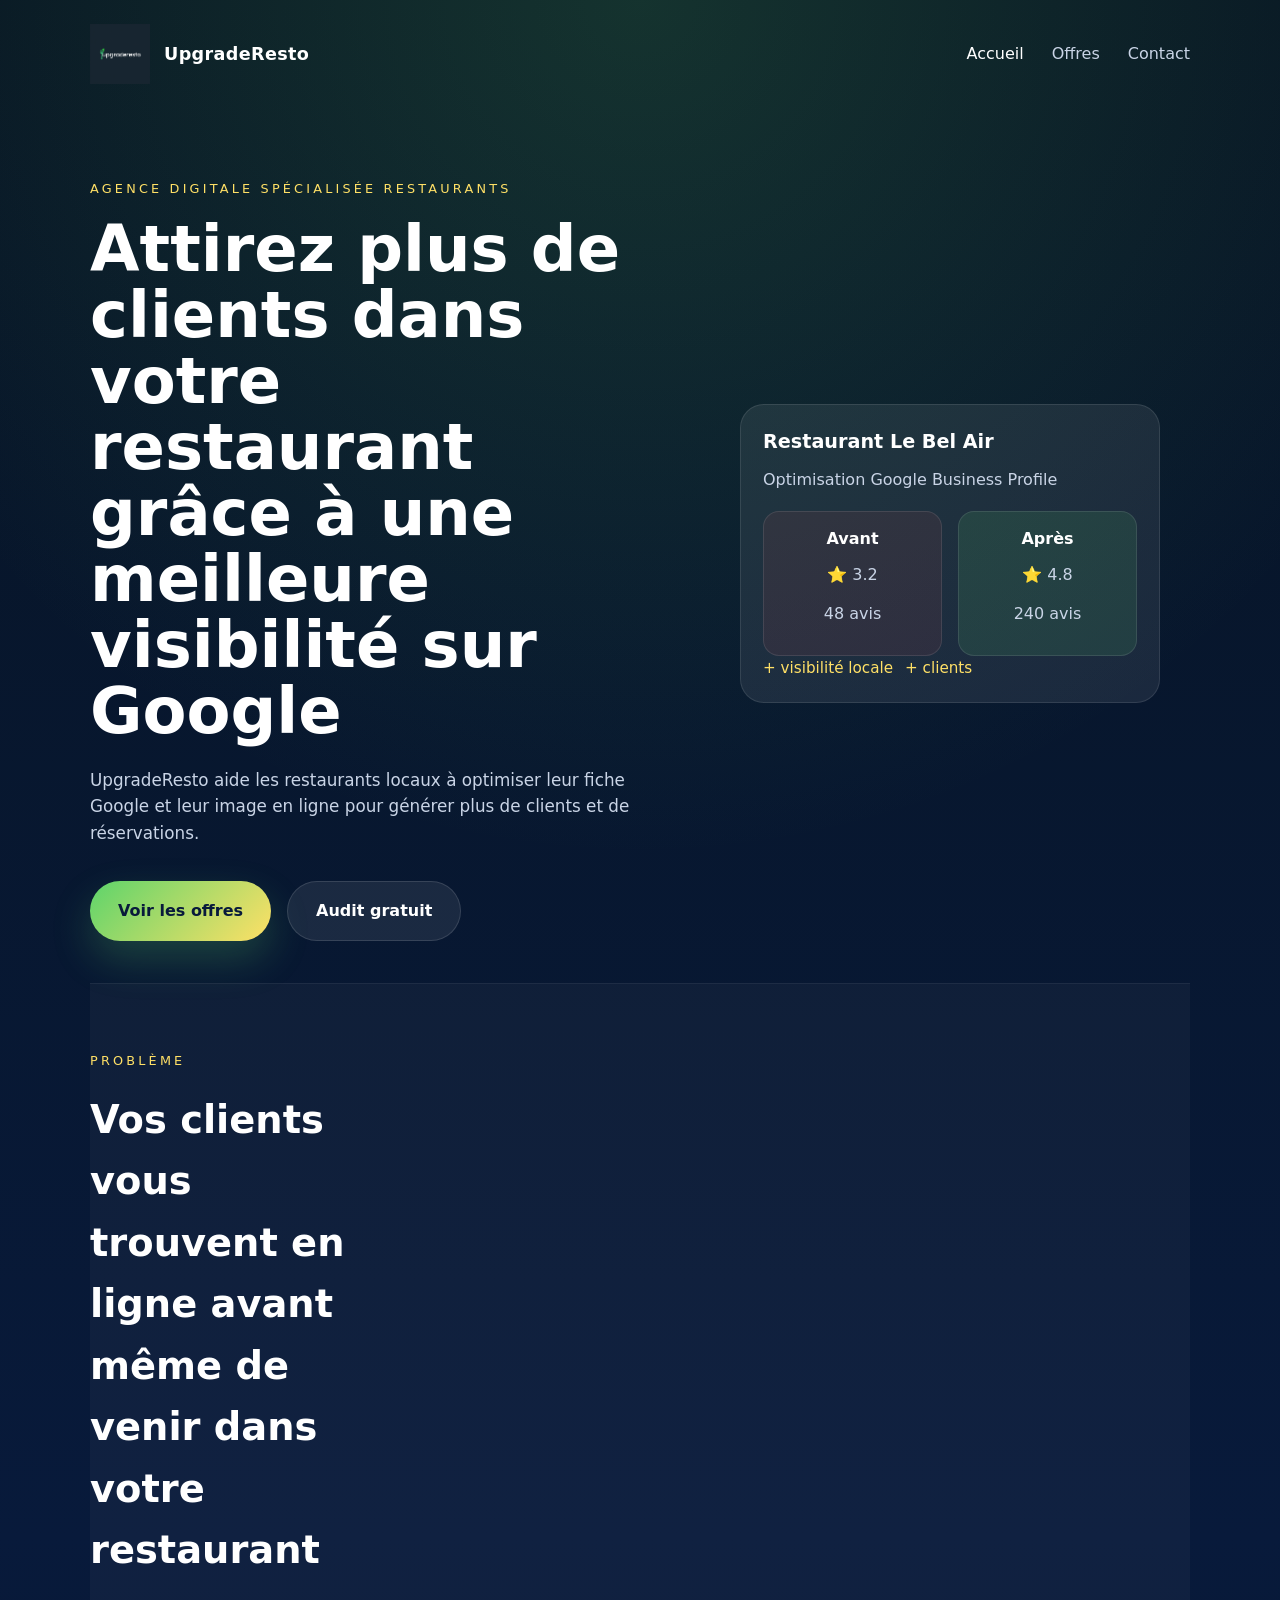
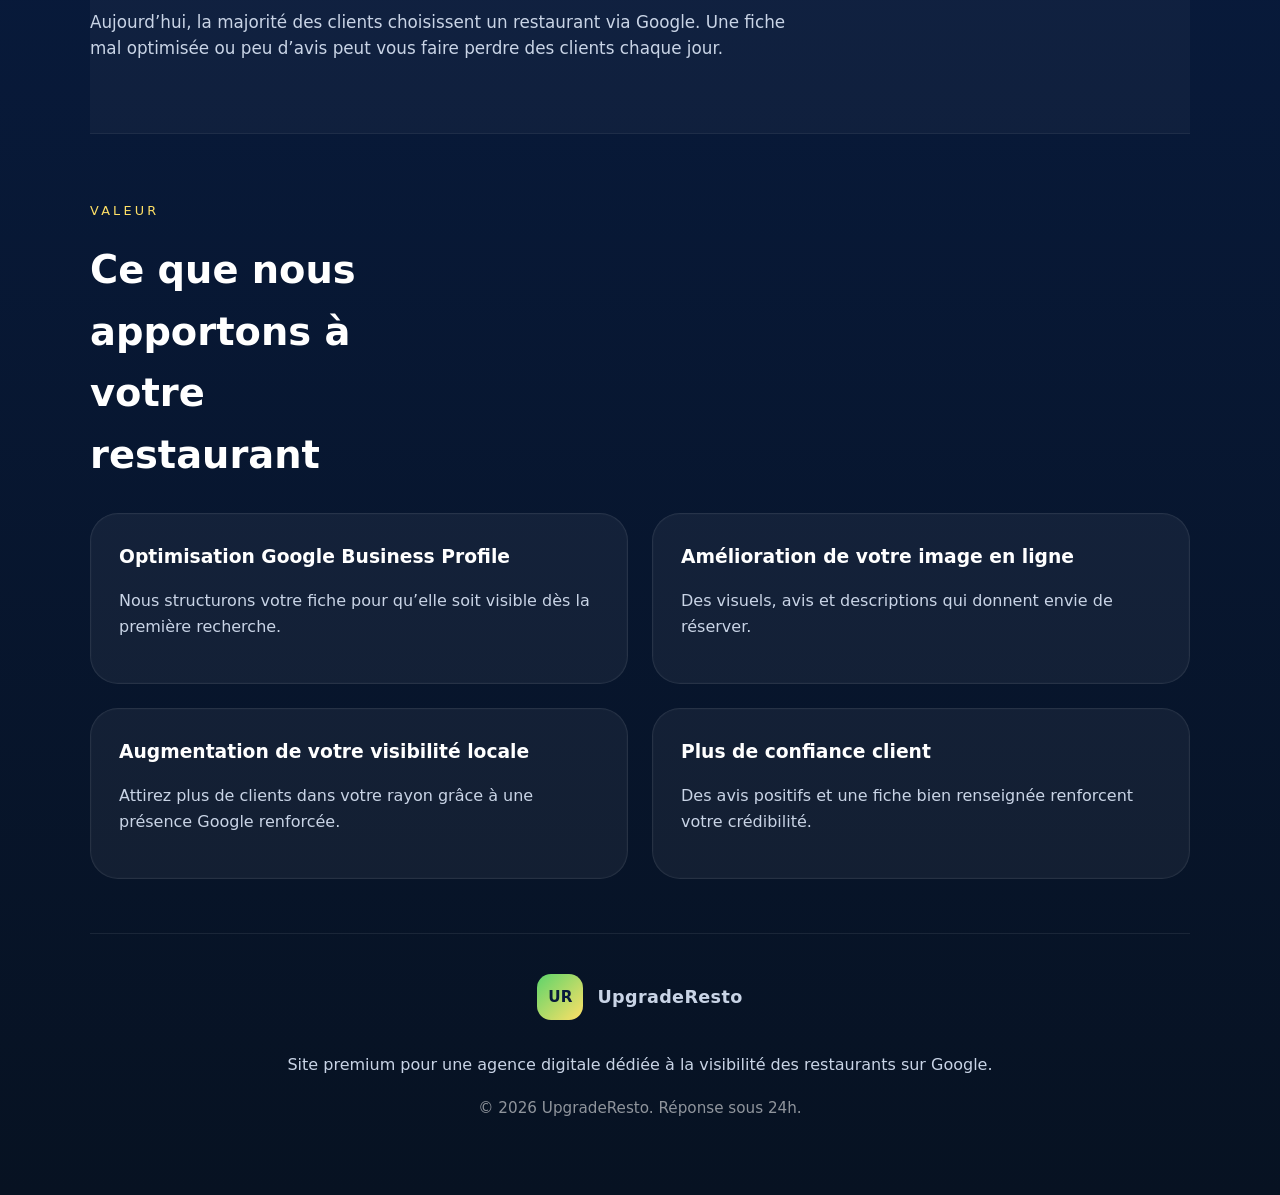
<file: index.html>
<!DOCTYPE html>
<html lang="fr">
  <head>
    <meta charset="UTF-8" />
    <meta name="viewport" content="width=device-width, initial-scale=1.0" />
    <title>UpgradeResto — Optimisation visibilité Google Restaurant</title>
    <meta
      name="description"
      content="UpgradeResto aide les restaurants locaux à optimiser leur fiche Google et leur image en ligne pour générer plus de clients et de réservations."
    />
    <link rel="stylesheet" href="styles.css" />
  </head>

  <body>
    <header class="site-header">
      <a href="index.html" class="logo">
        <img src="images/logo.png" alt="UpgradeResto" />
        <span class="brand-text">UpgradeResto</span>
      </a>

      <nav class="main-nav" aria-label="Navigation principale">
        <a href="index.html" class="nav-link active">Accueil</a>
        <a href="offres.html" class="nav-link">Offres</a>
        <a href="contact.html" class="nav-link">Contact</a>
      </nav>
    </header>

    <main>

      <!-- HERO -->
      <section class="hero">
        <div class="hero-copy">
          <p class="eyebrow">Agence digitale spécialisée restaurants</p>

          <h1>
            Attirez plus de clients dans votre restaurant grâce à une meilleure visibilité sur Google
          </h1>

          <p class="hero-text">
            UpgradeResto aide les restaurants locaux à optimiser leur fiche Google et leur image en ligne pour générer plus de clients et de réservations.
          </p>

          <div class="hero-actions">
            <a href="offres.html" class="btn btn-primary">Voir les offres</a>
            <a href="contact.html" class="btn btn-secondary">Audit gratuit</a>
          </div>
        </div>

        <!-- 🔥 REMPLACEMENT DU CARRÉ VERT -->
        <div class="hero-visual">

          <div class="google-card">

            <h2>Restaurant Le Bel Air</h2>
            <p>Optimisation Google Business Profile</p>

            <div class="before-after">

              <div class="before">
                <h3>Avant</h3>
                <p>⭐ 3.2</p>
                <p>48 avis</p>
              </div>

              <div class="after">
                <h3>Après</h3>
                <p>⭐ 4.8</p>
                <p>240 avis</p>
              </div>

            </div>

            <div class="card-meta">
              <span>+ visibilité locale</span>
              <span>+ clients</span>
            </div>

          </div>

        </div>
      </section>

      <!-- PROBLÈME -->
      <section class="section section-soft">
        <div class="section-header">
          <p class="eyebrow">Problème</p>
          <h2>Vos clients vous trouvent en ligne avant même de venir dans votre restaurant</h2>
        </div>

        <p class="section-copy">
          Aujourd’hui, la majorité des clients choisissent un restaurant via Google. Une fiche mal optimisée ou peu d’avis peut vous faire perdre des clients chaque jour.
        </p>
      </section>

      <!-- VALEUR -->
      <section class="section">
        <div class="section-header">
          <p class="eyebrow">Valeur</p>
          <h2>Ce que nous apportons à votre restaurant</h2>
        </div>

        <div class="grid cards-grid">
          <article class="card">
            <h3>Optimisation Google Business Profile</h3>
            <p>Nous structurons votre fiche pour qu’elle soit visible dès la première recherche.</p>
          </article>

          <article class="card">
            <h3>Amélioration de votre image en ligne</h3>
            <p>Des visuels, avis et descriptions qui donnent envie de réserver.</p>
          </article>

          <article class="card">
            <h3>Augmentation de votre visibilité locale</h3>
            <p>Attirez plus de clients dans votre rayon grâce à une présence Google renforcée.</p>
          </article>

          <article class="card">
            <h3>Plus de confiance client</h3>
            <p>Des avis positifs et une fiche bien renseignée renforcent votre crédibilité.</p>
          </article>
        </div>
      </section>

    </main>

    <footer class="site-footer">
      <div class="footer-brand">
        <span class="brand-mark">UR</span>
        <span class="brand-text">UpgradeResto</span>
      </div>

      <p>
        Site premium pour une agence digitale dédiée à la visibilité des restaurants sur Google.
      </p>

      <p class="footer-note">© 2026 UpgradeResto. Réponse sous 24h.</p>
    </footer>

  </body>
</html>
</file>
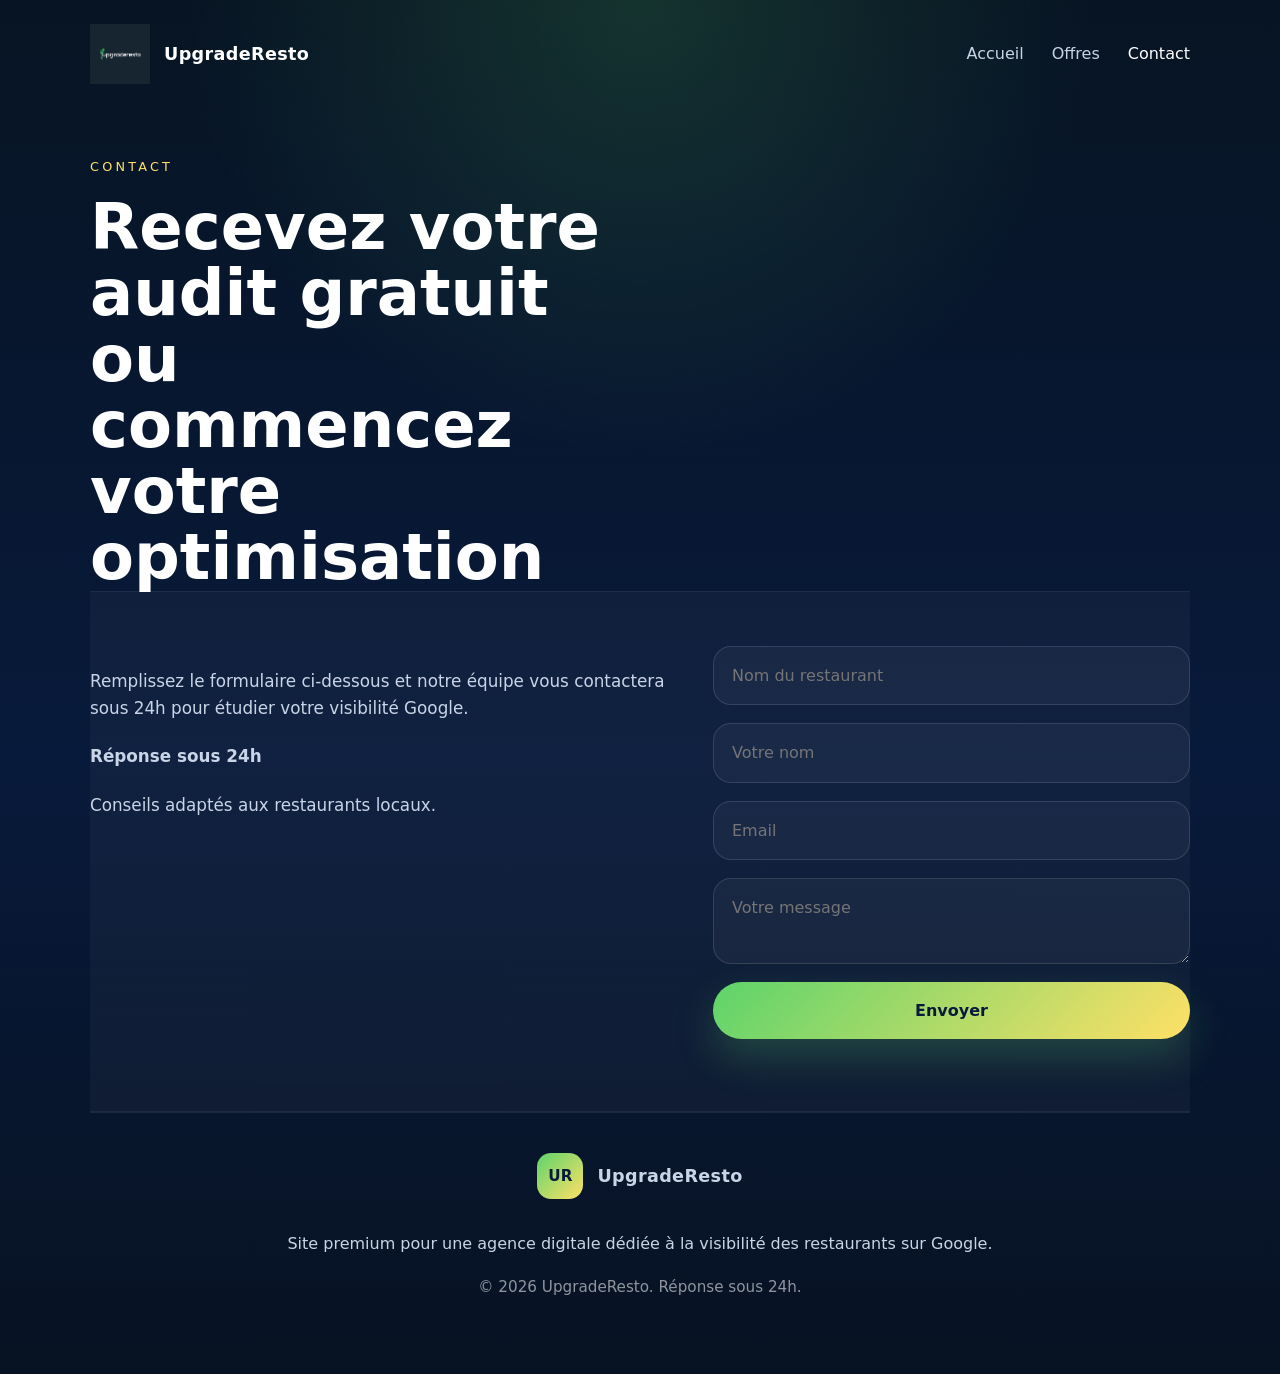
<file: contact.html>
<!DOCTYPE html>
<html lang="fr">
  <head>
    <meta charset="UTF-8" />
    <meta name="viewport" content="width=device-width, initial-scale=1.0" />
    <title>Contact — UpgradeResto</title>
    <meta
      name="description"
      content="Contactez UpgradeResto pour recevoir votre audit gratuit ou démarrer l'optimisation de votre fiche Google."
    />
    <link rel="stylesheet" href="styles.css" />
  </head>

  <body>
    <header class="site-header">
      <a href="index.html" class="logo">
        <img src="images/logo.png" alt="UpgradeResto" />
        <span class="brand-text">UpgradeResto</span>
      </a>

      <nav class="main-nav" aria-label="Navigation principale">
        <a href="index.html" class="nav-link">Accueil</a>
        <a href="offres.html" class="nav-link">Offres</a>
        <a href="contact.html" class="nav-link active">Contact</a>
      </nav>
    </header>

    <main>
      <section class="section hero-small">
        <p class="eyebrow">Contact</p>
        <h1>Recevez votre audit gratuit ou commencez votre optimisation</h1>
      </section>

      <section class="section section-soft contact-section">
        <div class="contact-grid">
          <div>
            <p class="section-copy">
              Remplissez le formulaire ci-dessous et notre équipe vous contactera sous 24h pour étudier votre visibilité Google.
            </p>

            <div class="contact-info">
              <p><strong>Réponse sous 24h</strong></p>
              <p>Conseils adaptés aux restaurants locaux.</p>
            </div>
          </div>

          <!-- FORMULAIRE -->
          <form
            id="contact-form"
            class="contact-form"
            action="https://formspree.io/f/mlgyeljj"
            method="POST"
          >
            <!-- REDIRECTION APRÈS ENVOI -->
            <input
              type="hidden"
              name="_next"
              value="https://yanisprades43-prog.github.io/upgraderesto-site/merci.html"
            />

            <input type="text" name="restaurant" placeholder="Nom du restaurant" required />
            <input type="text" name="nom" placeholder="Votre nom" required />
            <input type="email" name="email" placeholder="Email" required />
            <textarea name="message" placeholder="Votre message" required></textarea>

            <button type="submit" class="btn btn-primary">
              Envoyer
            </button>
          </form>
        </div>
      </section>
    </main>

    <footer class="site-footer">
      <div class="footer-brand">
        <span class="brand-mark">UR</span>
        <span class="brand-text">UpgradeResto</span>
      </div>

      <p>
        Site premium pour une agence digitale dédiée à la visibilité des restaurants sur Google.
      </p>

      <p class="footer-note">
        © 2026 UpgradeResto. Réponse sous 24h.
      </p>
    </footer>
  </body>
</html>
</file>
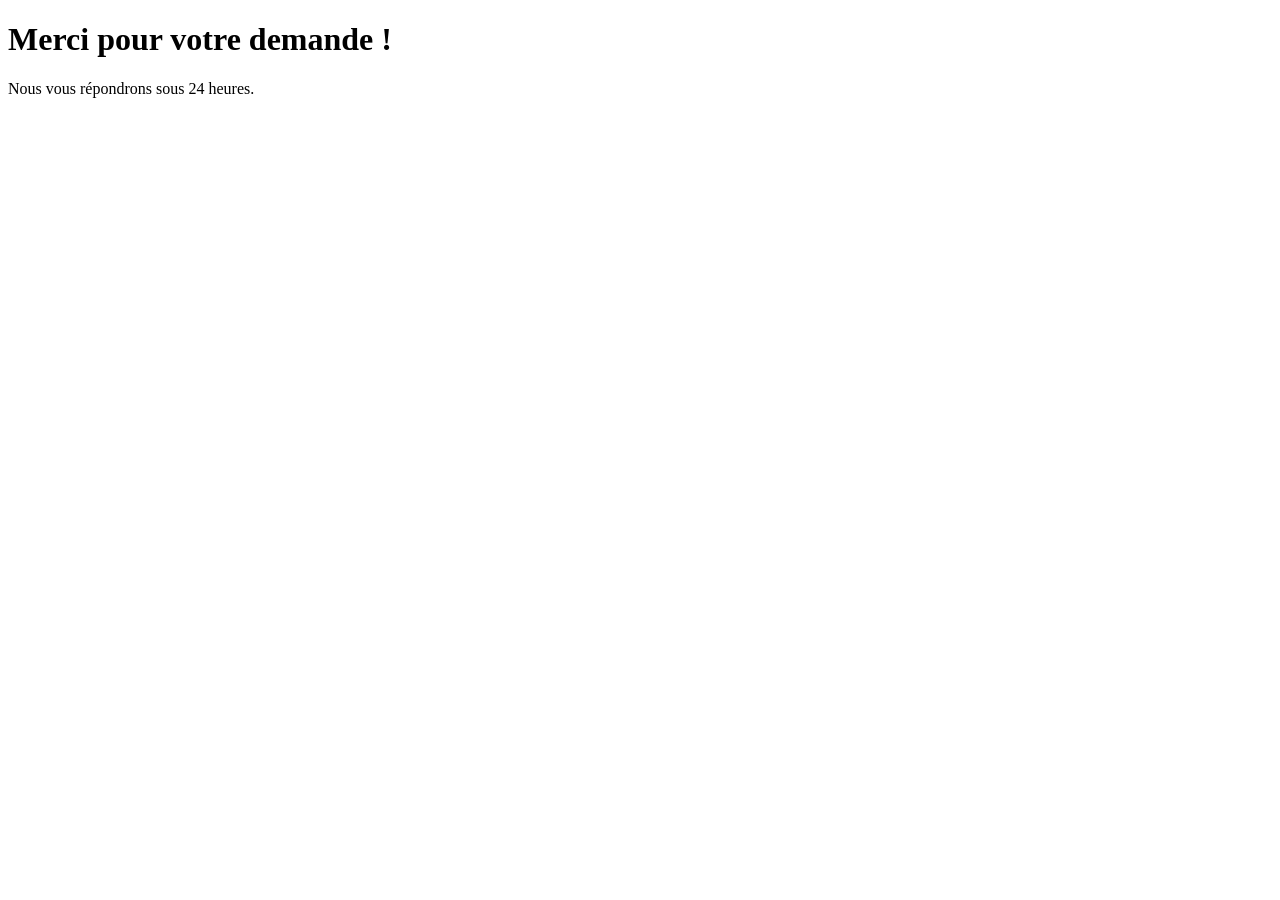
<file: merci.html>
<!DOCTYPE html>
<html lang="fr">
  <head>
    <meta charset="UTF-8" />
    <meta name="viewport" content="width=device-width, initial-scale=1.0" />
    <title>Merci — UpgradeResto</title>
  </head>
  <body>
    <h1>Merci pour votre demande !</h1>
    <p>Nous vous répondrons sous 24 heures.</p>
  </body>
</html>
</file>
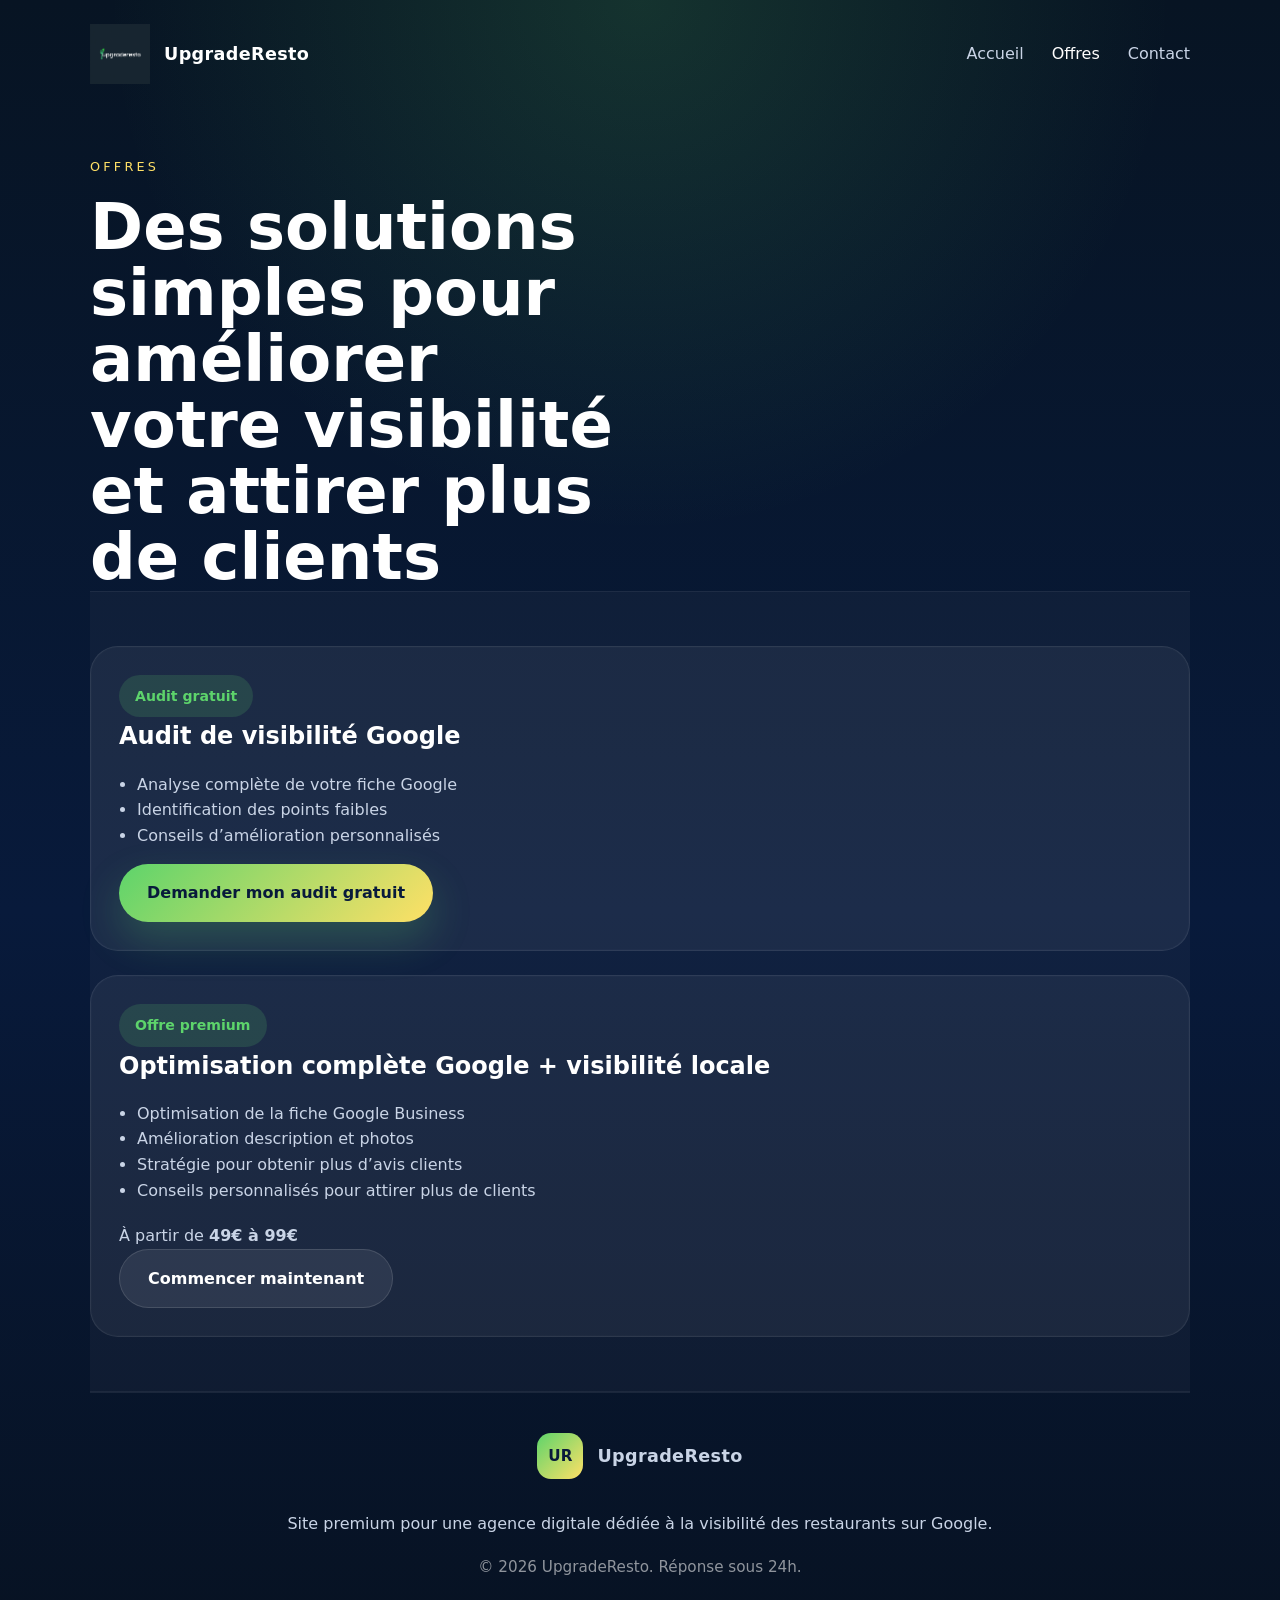
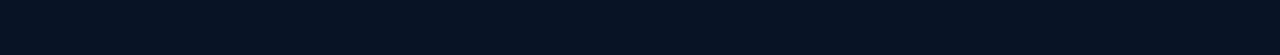
<file: offres.html>
<!DOCTYPE html>
<html lang="fr">
  <head>
    <meta charset="UTF-8" />
    <meta name="viewport" content="width=device-width, initial-scale=1.0" />
    <title>Offres — UpgradeResto</title>
    <meta
      name="description"
      content="Découvrez nos offres pour améliorer la visibilité de votre restaurant sur Google et attirer plus de clients."
    />
    <link rel="stylesheet" href="styles.css" />
  </head>
  <body>
    <header class="site-header">
      <a href="index.html" class="logo">
        <img src="images/logo.png" alt="UpgradeResto" />
        <span class="brand-text">UpgradeResto</span>
      </a>
      <nav class="main-nav" aria-label="Navigation principale">
        <a href="index.html" class="nav-link">Accueil</a>
        <a href="offres.html" class="nav-link active">Offres</a>
        <a href="contact.html" class="nav-link">Contact</a>
      </nav>
    </header>

    <main>
      <section class="section hero-small">
        <p class="eyebrow">Offres</p>
        <h1>Des solutions simples pour améliorer votre visibilité et attirer plus de clients</h1>
      </section>

      <section class="section section-soft">
        <div class="grid offers-grid">
          <article class="offer-card offer-free">
            <span class="offer-label">Audit gratuit</span>
            <h2>Audit de visibilité Google</h2>
            <ul>
              <li>Analyse complète de votre fiche Google</li>
              <li>Identification des points faibles</li>
              <li>Conseils d’amélioration personnalisés</li>
            </ul>
            <a href="contact.html" class="btn btn-primary">Demander mon audit gratuit</a>
          </article>

          <article class="offer-card offer-paid">
            <span class="offer-label">Offre premium</span>
            <h2>Optimisation complète Google + visibilité locale</h2>
            <ul>
              <li>Optimisation de la fiche Google Business</li>
              <li>Amélioration description et photos</li>
              <li>Stratégie pour obtenir plus d’avis clients</li>
              <li>Conseils personnalisés pour attirer plus de clients</li>
            </ul>
            <p class="price">À partir de <strong>49€ à 99€</strong></p>
            <a href="contact.html" class="btn btn-secondary">Commencer maintenant</a>
          </article>
        </div>
      </section>
    </main>

    <footer class="site-footer">
      <div class="footer-brand">
        <span class="brand-mark">UR</span>
        <span class="brand-text">UpgradeResto</span>
      </div>
      <p>Site premium pour une agence digitale dédiée à la visibilité des restaurants sur Google.</p>
      <p class="footer-note">© 2026 UpgradeResto. Réponse sous 24h.</p>
    </footer>
  </body>
</html>
</file>
<file: styles.css>
:root {
  color-scheme: dark;
  --bg: #081a3b;
  --surface: #0f2754;
  --surface-soft: #122f65;
  --text: #ffffff;
  --muted: #c9d4e6;
  --accent: #5dd46b;
  --accent-soft: #d8ffe1;
  --accent-alt: #ffe066;
  --border: rgba(255, 255, 255, 0.12);
  --shadow: 0 24px 80px rgba(0, 0, 0, 0.18);
}

* {
  box-sizing: border-box;
}

html,
body {
  margin: 0;
  min-height: 100%;
}

body {
  font-family: Inter, system-ui, -apple-system, BlinkMacSystemFont, "Segoe UI", sans-serif;
  background: radial-gradient(circle at top, rgba(93, 212, 107, 0.16), transparent 30%),
    linear-gradient(180deg, #071423 0%, #081a3b 55%, #071222 100%);
  color: var(--text);
  line-height: 1.6;
}

img {
  max-width: 100%;
}

a {
  color: inherit;
  text-decoration: none;
}

button,
input,
textarea {
  font: inherit;
}

.site-header,
.site-footer {
  width: min(1100px, calc(100% - 32px));
  margin: 0 auto;
}

.site-header {
  display: flex;
  align-items: center;
  justify-content: space-between;
  padding: 24px 0 18px;
}

.brand {
  display: inline-flex;
  align-items: center;
  gap: 14px;
}

.logo {
  display: inline-flex;
  align-items: center;
  gap: 14px;
}

.logo img {
  height: 60px;
  width: auto;
  display: block;
}

.brand-mark {
  display: inline-flex;
  align-items: center;
  justify-content: center;
  width: 46px;
  height: 46px;
  border-radius: 14px;
  background: linear-gradient(135deg, var(--accent), var(--accent-alt));
  color: #081a3b;
  font-size: 0.95rem;
  font-weight: 800;
}

.brand-text {
  font-size: 1.1rem;
  letter-spacing: 0.02em;
  font-weight: 700;
}

.main-nav {
  display: flex;
  gap: 28px;
  flex-wrap: wrap;
}

.nav-link {
  color: var(--muted);
  font-weight: 500;
  transition: color 0.2s ease;
}

.nav-link:hover,
.nav-link.active {
  color: var(--text);
}

.main-nav .nav-link.active {
  position: relative;
}

.hero,
.section,
.section-soft,
.hero-small {
  width: min(1100px, calc(100% - 32px));
  margin: 0 auto;
}

.hero {
  display: grid;
  grid-template-columns: 1.2fr 1fr;
  gap: 44px;
  align-items: center;
  padding: 64px 0 42px;
}

.hero-copy {
  max-width: 640px;
}

.eyebrow {
  text-transform: uppercase;
  letter-spacing: 0.25em;
  color: var(--accent-alt);
  font-size: 0.8rem;
  margin-bottom: 18px;
}

h1,
h2,
h3 {
  margin: 0;
}

h1 {
  font-size: clamp(2.3rem, 5vw, 4rem);
  line-height: 1.03;
  max-width: 12ch;
}

.hero-text,
.section-copy,
.contact-info p {
  color: var(--muted);
  max-width: 700px;
  margin-top: 22px;
  font-size: 1.05rem;
}

.hero-actions {
  display: flex;
  flex-wrap: wrap;
  gap: 16px;
  margin-top: 34px;
}

.btn {
  display: inline-flex;
  align-items: center;
  justify-content: center;
  padding: 16px 28px;
  border-radius: 999px;
  font-weight: 700;
  transition: transform 0.2s ease, box-shadow 0.2s ease, background 0.2s ease;
  border: none;
  cursor: pointer;
}

.btn:hover {
  transform: translateY(-1px);
}

.btn-primary {
  background: linear-gradient(135deg, var(--accent), var(--accent-alt));
  color: #081a3b;
  box-shadow: 0 18px 40px rgba(93, 212, 107, 0.23);
}

.btn-secondary {
  background: rgba(255, 255, 255, 0.08);
  color: var(--text);
  border: 1px solid rgba(255, 255, 255, 0.12);
}

.hero-visual {
  position: relative;
}

.phone-mockup {
  width: 100%;
  max-width: 360px;
  margin: 0 auto;
  border-radius: 40px;
  overflow: hidden;
  border: 1px solid rgba(255, 255, 255, 0.08);
  background: linear-gradient(180deg, rgba(255, 255, 255, 0.08), rgba(255, 255, 255, 0.03));
  box-shadow: var(--shadow);
}

.phone-header {
  display: flex;
  align-items: center;
  gap: 10px;
  padding: 18px;
}

.phone-header span {
  width: 10px;
  height: 10px;
  border-radius: 50%;
  background: rgba(255, 255, 255, 0.6);
}

.phone-screen {
  padding: 24px;
}

.rating-bar {
  display: flex;
  align-items: center;
  justify-content: space-between;
  gap: 16px;
  margin-bottom: 22px;
  color: var(--text);
}

.rating-bar span {
  font-size: 1.4rem;
  font-weight: 700;
}

.stars {
  color: var(--accent-alt);
  letter-spacing: 0.08em;
}

.google-card {
  padding: 22px;
  border-radius: 24px;
  background: rgba(255, 255, 255, 0.08);
  border: 1px solid rgba(255, 255, 255, 0.1);
}

.google-card h2 {
  font-size: 1.2rem;
  margin-bottom: 10px;
}

.google-card p {
  color: var(--muted);
  margin: 0 0 14px;
}

.card-meta {
  display: flex;
  gap: 12px;
  flex-wrap: wrap;
  color: var(--accent-alt);
  font-size: 0.95rem;
}

.map-preview {
  height: 180px;
  margin-top: 20px;
  border-radius: 28px;
  background: linear-gradient(135deg, rgba(93, 212, 107, 0.18), rgba(255, 224, 102, 0.18));
}

.section {
  padding: 54px 0;
}

.section-soft {
  padding: 54px 0;
  background: rgba(255, 255, 255, 0.03);
  border-top: 1px solid rgba(255, 255, 255, 0.06);
  border-bottom: 1px solid rgba(255, 255, 255, 0.06);
}

.section-header {
  margin-bottom: 28px;
}

.section-header h2 {
  font-size: clamp(2rem, 3vw, 2.8rem);
  max-width: 10ch;
}

.grid {
  display: grid;
  gap: 24px;
}

.cards-grid {
  grid-template-columns: repeat(2, minmax(0, 1fr));
}

.card,
.offer-card {
  background: rgba(255, 255, 255, 0.05);
  border: 1px solid rgba(255, 255, 255, 0.08);
  border-radius: 28px;
  padding: 28px;
  box-shadow: inset 0 0 0 1px rgba(255, 255, 255, 0.01);
}

.card h3,
.offer-card h2 {
  margin-bottom: 14px;
}

.card p,
.offer-card p,
.offer-card li {
  color: var(--muted);
}

.offer-card ul {
  padding-left: 18px;
  margin: 16px 0;
  list-style: disc;
}

.offer-label {
  display: inline-flex;
  align-items: center;
  justify-content: center;
  padding: 10px 16px;
  border-radius: 999px;
  background: rgba(93, 212, 107, 0.16);
  color: var(--accent);
  font-weight: 700;
  font-size: 0.88rem;
}

.price {
  margin: 20px 0 0;
  font-size: 1rem;
  color: var(--text);
}

.site-footer {
  padding: 40px 0 60px;
  color: var(--muted);
  border-top: 1px solid rgba(255, 255, 255, 0.08);
  text-align: center;
}

.footer-brand {
  display: inline-flex;
  align-items: center;
  gap: 14px;
  margin-bottom: 16px;
}

.footer-note {
  margin-top: 18px;
  color: rgba(255, 255, 255, 0.55);
  font-size: 0.95rem;
}

.hero-small {
  padding: 42px 0 0;
}

.contact-section {
  padding-bottom: 72px;
}

.contact-grid {
  display: grid;
  grid-template-columns: 1.1fr 0.9fr;
  gap: 40px;
  align-items: start;
}

.contact-form {
  display: grid;
  gap: 18px;
}

.contact-form label {
  display: grid;
  gap: 10px;
  font-weight: 500;
  color: var(--text);
}

.contact-form input,
.contact-form textarea {
  width: 100%;
  padding: 16px 18px;
  border-radius: 18px;
  border: 1px solid rgba(255, 255, 255, 0.12);
  background: rgba(255, 255, 255, 0.04);
  color: var(--text);
}

.contact-form input:focus,
.contact-form textarea:focus {
  outline: none;
  border-color: rgba(93, 212, 107, 0.7);
  box-shadow: 0 0 0 4px rgba(93, 212, 107, 0.12);
}

.form-message {
  margin-top: 8px;
  font-size: 0.96rem;
  color: var(--accent);
  min-height: 1.5rem;
}

@media (max-width: 900px) {
  .hero,
  .contact-grid,
  .cards-grid {
    grid-template-columns: 1fr;
  }

  .hero {
    padding-top: 44px;
  }
}

@media (max-width: 640px) {
  .site-header,
  .site-footer,
  .hero,
  .section,
  .section-soft,
  .hero-small {
    width: min(100%, calc(100% - 24px));
  }

  .site-header {
    flex-direction: column;
    align-items: flex-start;
    gap: 18px;
    padding-top: 22px;
  }

  .main-nav {
    gap: 18px;
  }

  .hero h1,
  .section-header h2 {
    font-size: 2.4rem;
  }

  .contact-grid {
    gap: 28px;
  }
}
.before-after {
  display: flex;
  gap: 16px;
  margin-top: 18px;
}

.before, .after {
  flex: 1;
  padding: 14px;
  border-radius: 16px;
  text-align: center;
  border: 1px solid rgba(255, 255, 255, 0.1);
}

.before {
  background: rgba(255, 80, 80, 0.08);
}

.after {
  background: rgba(93, 212, 107, 0.12);
}

.before h3, .after h3 {
  margin-bottom: 10px;
  font-size: 1rem;
}

.google-card {
  max-width: 420px;
  margin: 0 auto;
}
</file>
